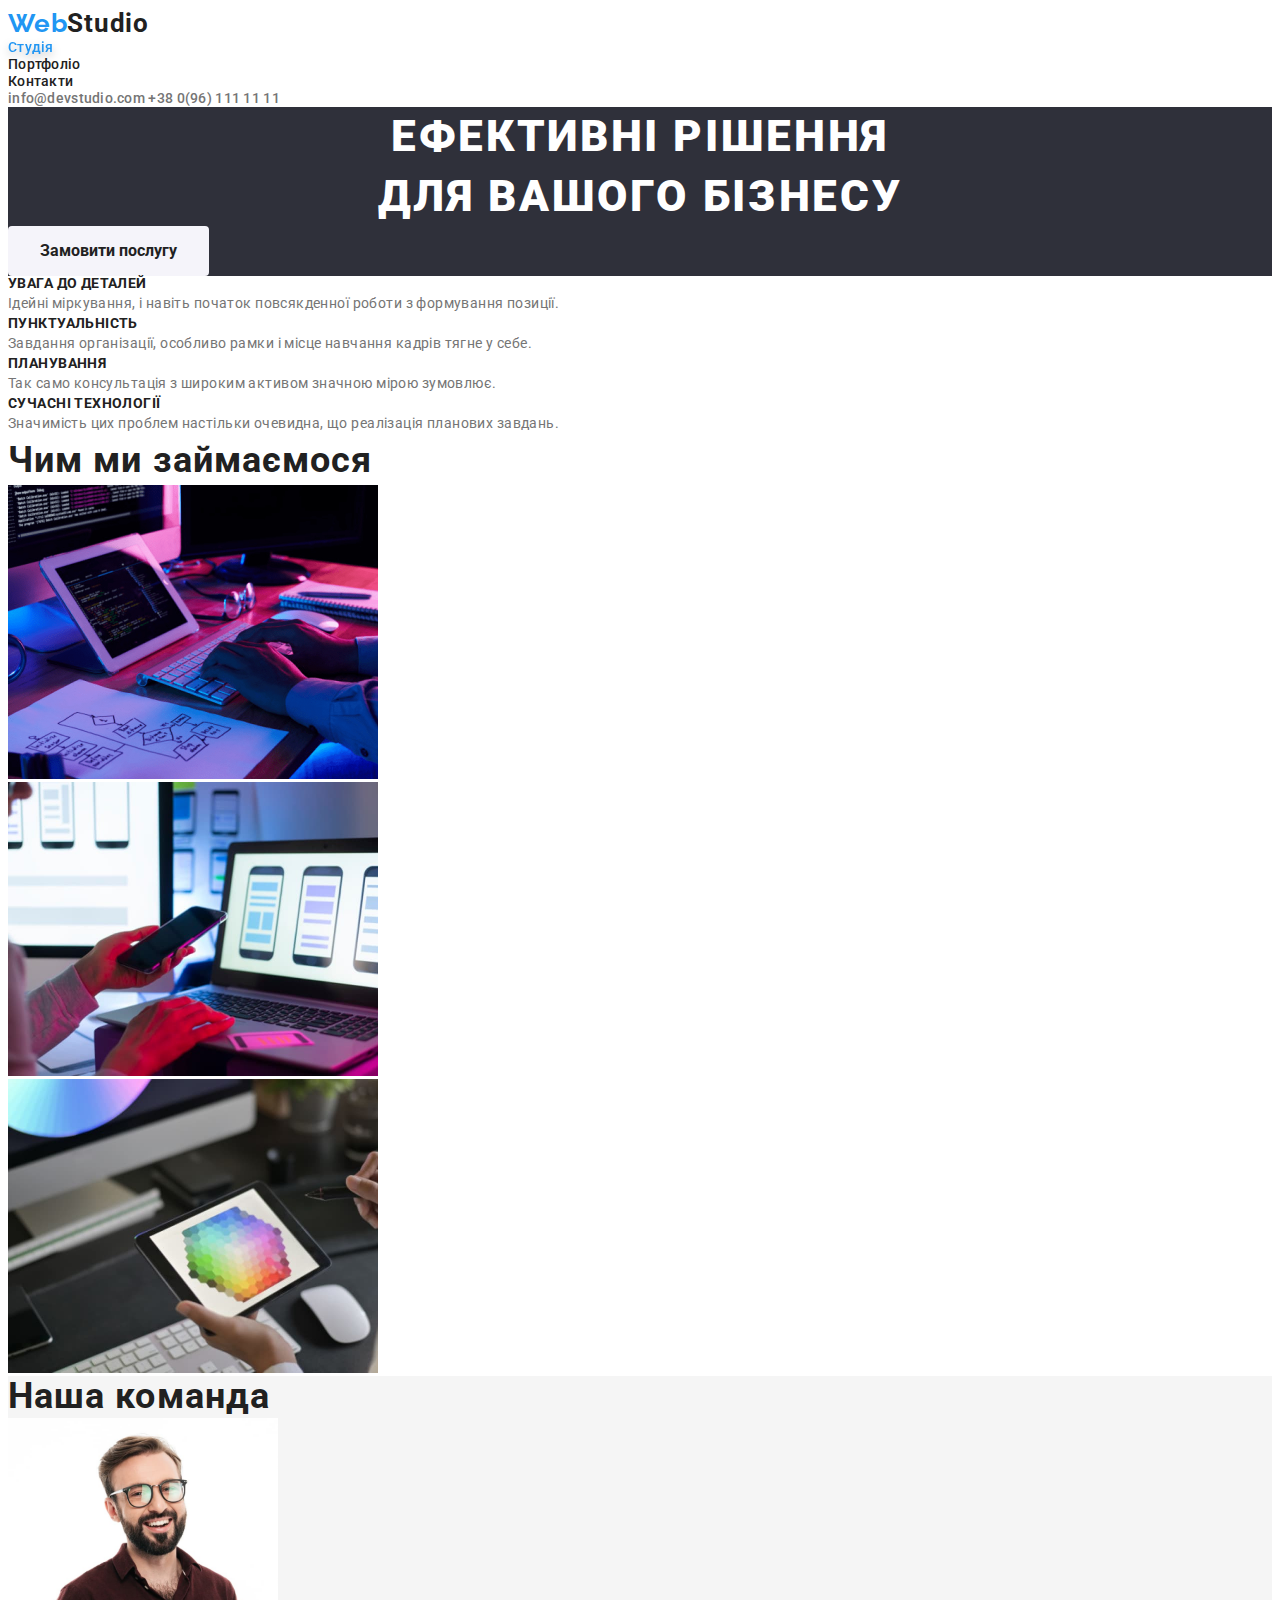
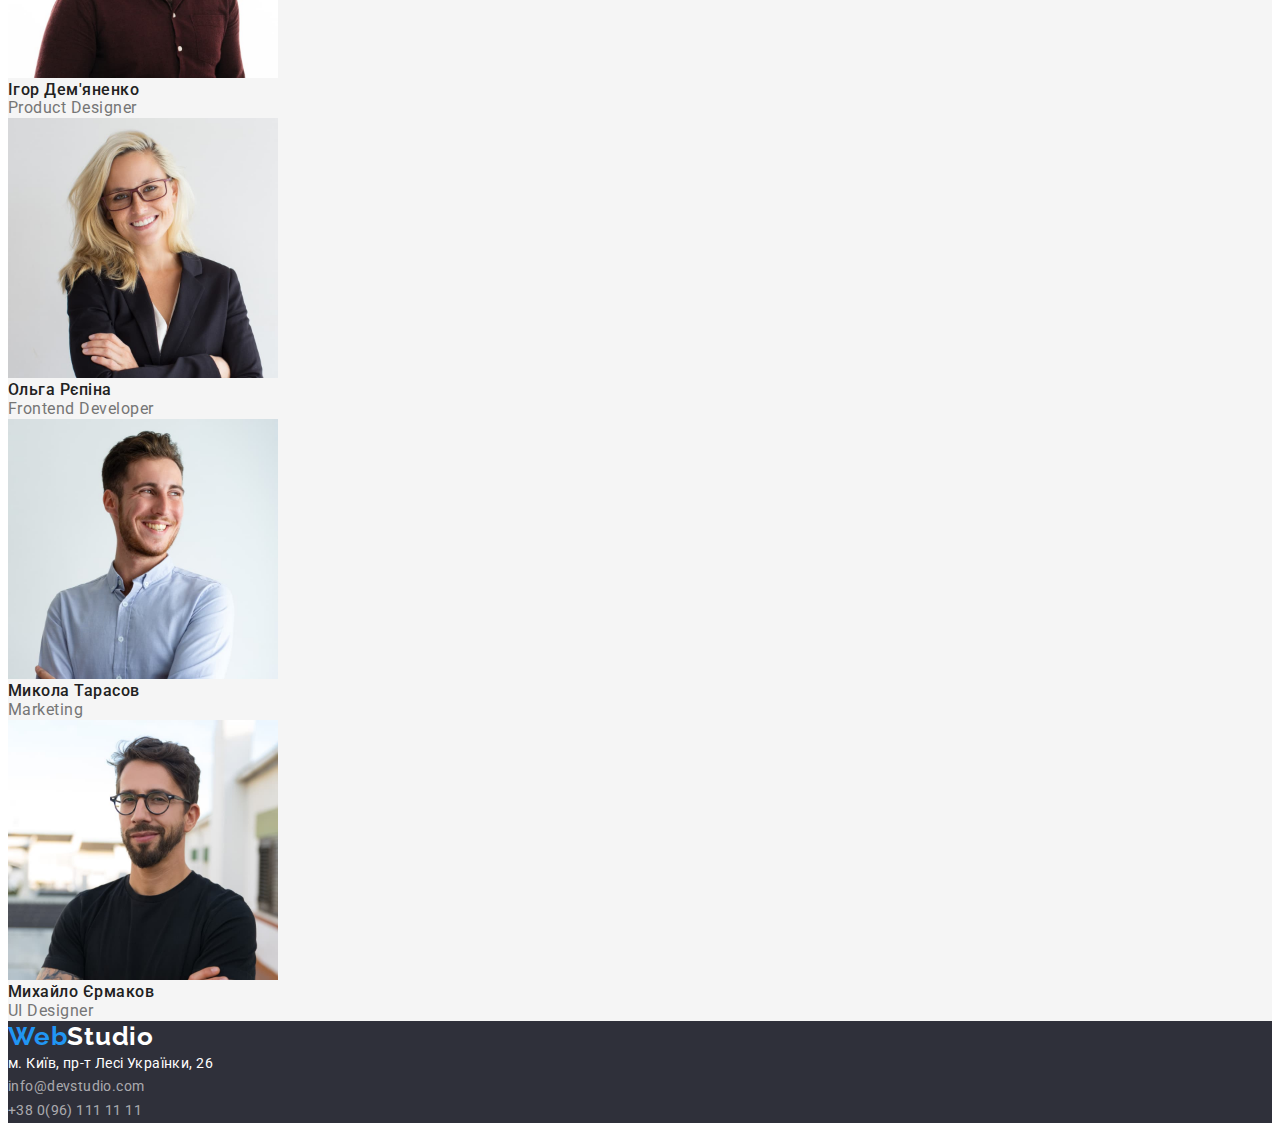
<file: index.html>
<!DOCTYPE html>
<html lang="en">
  <head>
    <meta charset="UTF-8" />
    <meta http-equiv="X-UA-Compatible" content="IE=edge" />
    <meta name="viewport" content="width=device-width, initial-scale=1.0" />
    <link rel="preconnect" href="https://fonts.googleapis.com" />
    <link rel="preconnect" href="https://fonts.gstatic.com" crossorigin />
    <link
      href="https://fonts.googleapis.com/css2?family=Raleway:wght@700&family=Roboto:wght@400;500;700;900&display=swap"
      rel="stylesheet"
    />
    <link
      rel="stylesheet"
      href="https://cdnjs.cloudflare.com/ajax/libs/modern-normalize/1.1.0/modern-normalize.min.css"
      integrity="sha512-wpPYUAdjBVSE4KJnH1VR1HeZfpl1ub8YT/NKx4PuQ5NmX2tKuGu6U/JRp5y+Y8XG2tV+wKQpNHVUX03MfMFn9Q=="
      crossorigin="anonymous"
      referrerpolicy="no-referrer"
    />

    <title>Document</title>
    <link rel="stylesheet" href="./css/styles.css" />
  </head>
  <body>
    <header>
      <div class="container">
        <nav class="header">
          <a class="logo-link" href="./index.html"
            ><span class="logo">Web</span><span class="topLogo">Studio</span></a
          >
          <ul class="list">
            <li><a href="index.html" class="menu-item active">Студія</a></li>
            <li><a href="./portfolio.html" class="menu-item">Портфоліо</a></li>
            <li><a href="#adress" class="menu-item">Контакти</a></li>
          </ul>
          <a href="mailto:info@devstudio.com" class="adress-item">info@devstudio.com</a>
          <a href="tel:+380961111111" class="adress-item">+38 0(96) 111 11 11</a>
        </nav>
      </div>
    </header>
    <section class="hero">
      <div class="container">
        <h1 class="hero-title">Ефективні рішення <br />для вашого бізнесу</h1>
        <button class="buttons">Замовити послугу</button>
      </div>
    </section>
    <main>
      <section>
        <ul class="list">
          <li>
            <h2 class="list-item-1">УВАГА ДО ДЕТАЛЕЙ</h2>
            <p class="list-item-text-1">
              Ідейні міркування, і навіть початок повсякденної роботи з формування позиції.
            </p>
          </li>
          <li>
            <h2 class="list-item-1">ПУНКТУАЛЬНІСТЬ</h2>
            <p class="list-item-text-1">
              Завдання організації, особливо рамки і місце навчання кадрів тягне у себе.
            </p>
          </li>
          <li>
            <h2 class="list-item-1">ПЛАНУВАННЯ</h2>
            <p class="list-item-text-1">
              Так само консультація з широким активом значною мірою зумовлює.
            </p>
          </li>
          <li>
            <h2 class="list-item-1">СУЧАСНІ ТЕХНОЛОГІЇ</h2>
            <p class="list-item-text-1">
              Значимість цих проблем настільки очевидна, що реалізація планових завдань.
            </p>
          </li>
        </ul>
        <h2 class="list-item-work">Чим ми займаємося</h2>
        <ul class="list">
          <li><img src="./images/picture1.jpg" alt="job" width="370" /></li>
          <li><img src="./images/picture2.jpg" alt="job" width="370" /></li>
          <li><img src="./images/picture3.jpg" alt="job" width="370" /></li>
        </ul>
      </section>
      <section class="team">
        <h2 class="team-title">Наша команда</h2>
        <ul class="list">
          <li>
            <img src="./images/team/ProductDesinger.jpg" alt="person" width="270" />
            <h3 class="name">Ігор Дем'яненко</h3>
            <p class="position">Product Designer</p>
          </li>
          <li>
            <img src="./images/team/FrontEnd.jpg" alt="person" width="270" />
            <h3 class="name">Ольга Рєпіна</h3>
            <p class="position">Frontend Developer</p>
          </li>
          <li>
            <img src="./images/team/Marketing.jpg" alt="person" width="270" />
            <h3 class="name">Микола Тарасов</h3>
            <p class="position">Marketing</p>
          </li>
          <li>
            <img src="./images/team/UI.jpg" alt="person" width="270" />
            <h3 class="name">Михайло Єрмаков</h3>
            <p class="position">UI Designer</p>
          </li>
        </ul>
      </section>
      <footer id="adress" class="footer">
        <a class="logo-link" href="./index.html"
          ><span class="logo">Web</span><span class="bottomLogo">Studio</span></a
        >
        <address>
          <ul>
            <li>
              <a
                class="adress-bottom-item"
                href="https://goo.gl/maps/Z4iLJCYcAJxJQqzbA"
                target="_blank"
                rel="noopener noreferrer"
                >м. Київ, пр-т Лесі Українки, 26
              </a>
            </li>
            <li><a href="mailto:info@devstudio.com" class="e-mail">info@devstudio.com</a></li>
            <li><a href="tel:+380961111111" class="phone">+38 0(96) 111 11 11</a></li>
          </ul>
        </address>
      </footer>
    </main>
  </body>
</html>
</file>
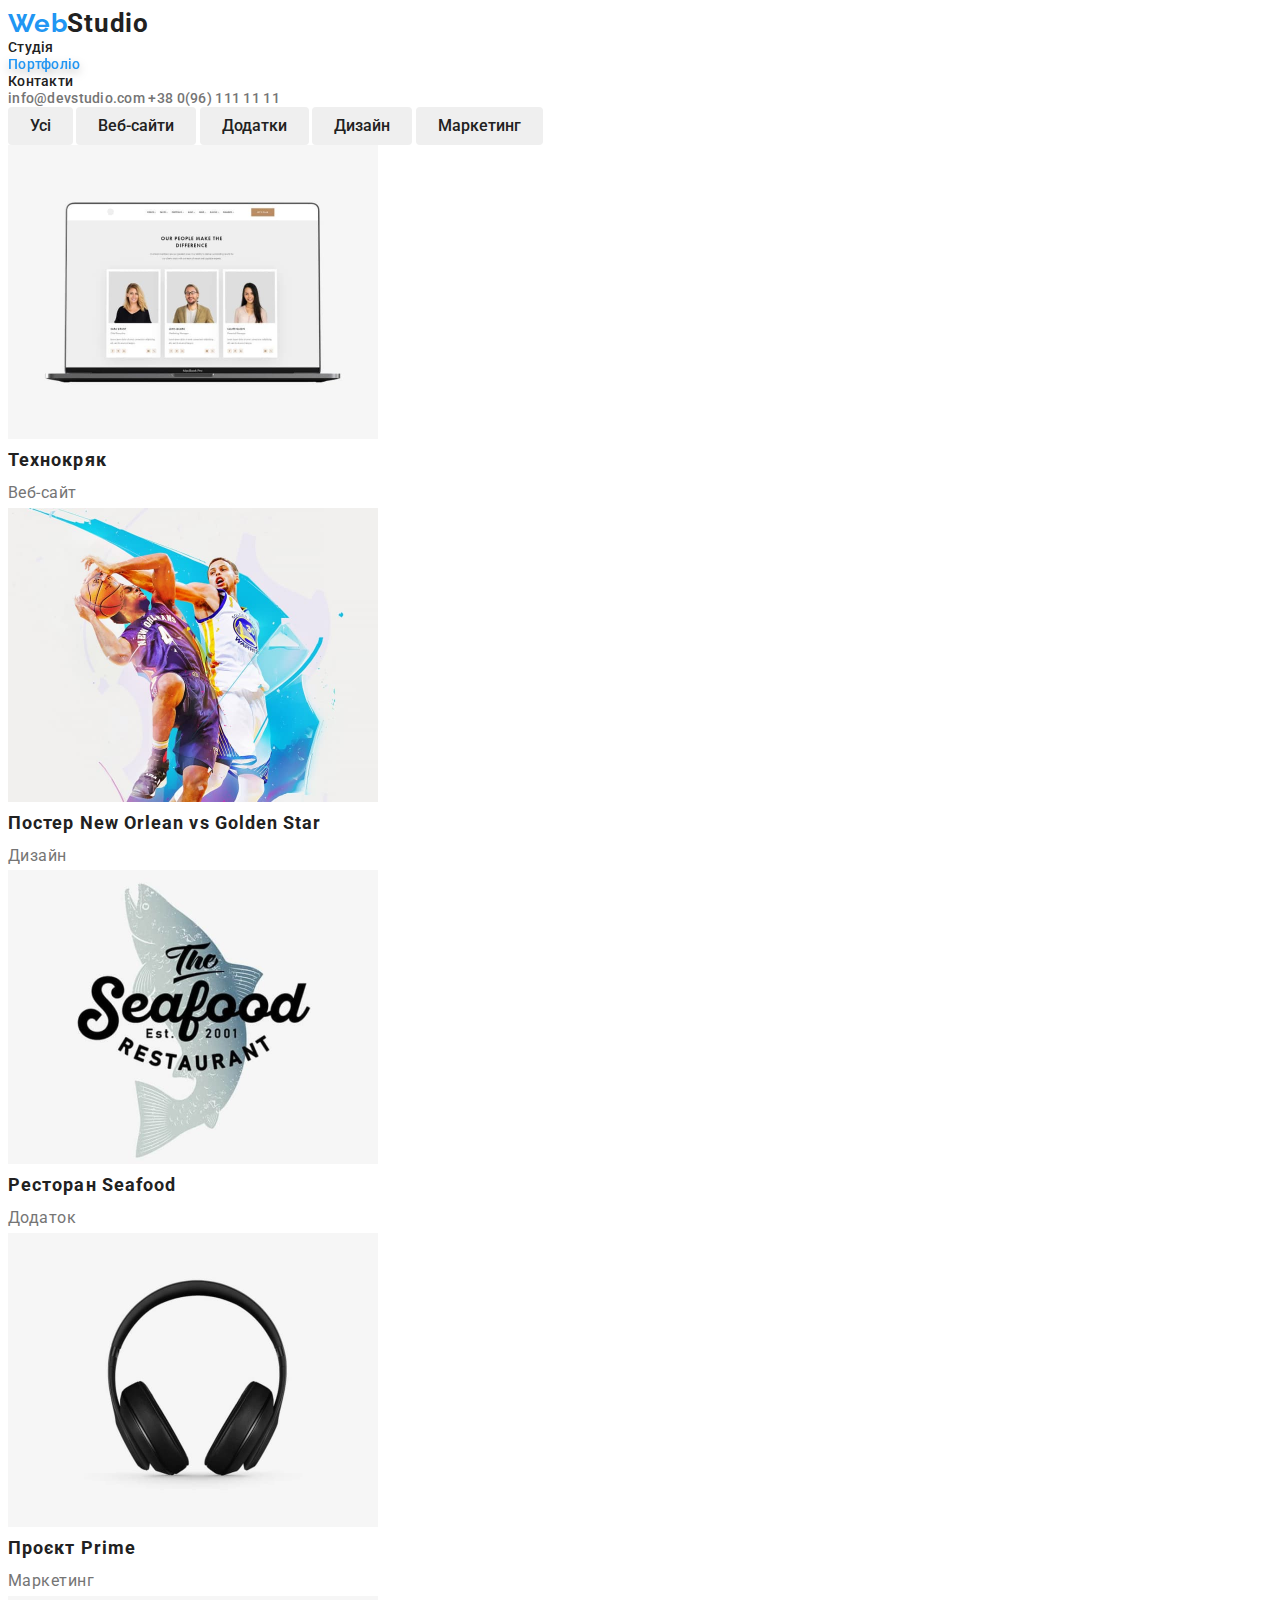
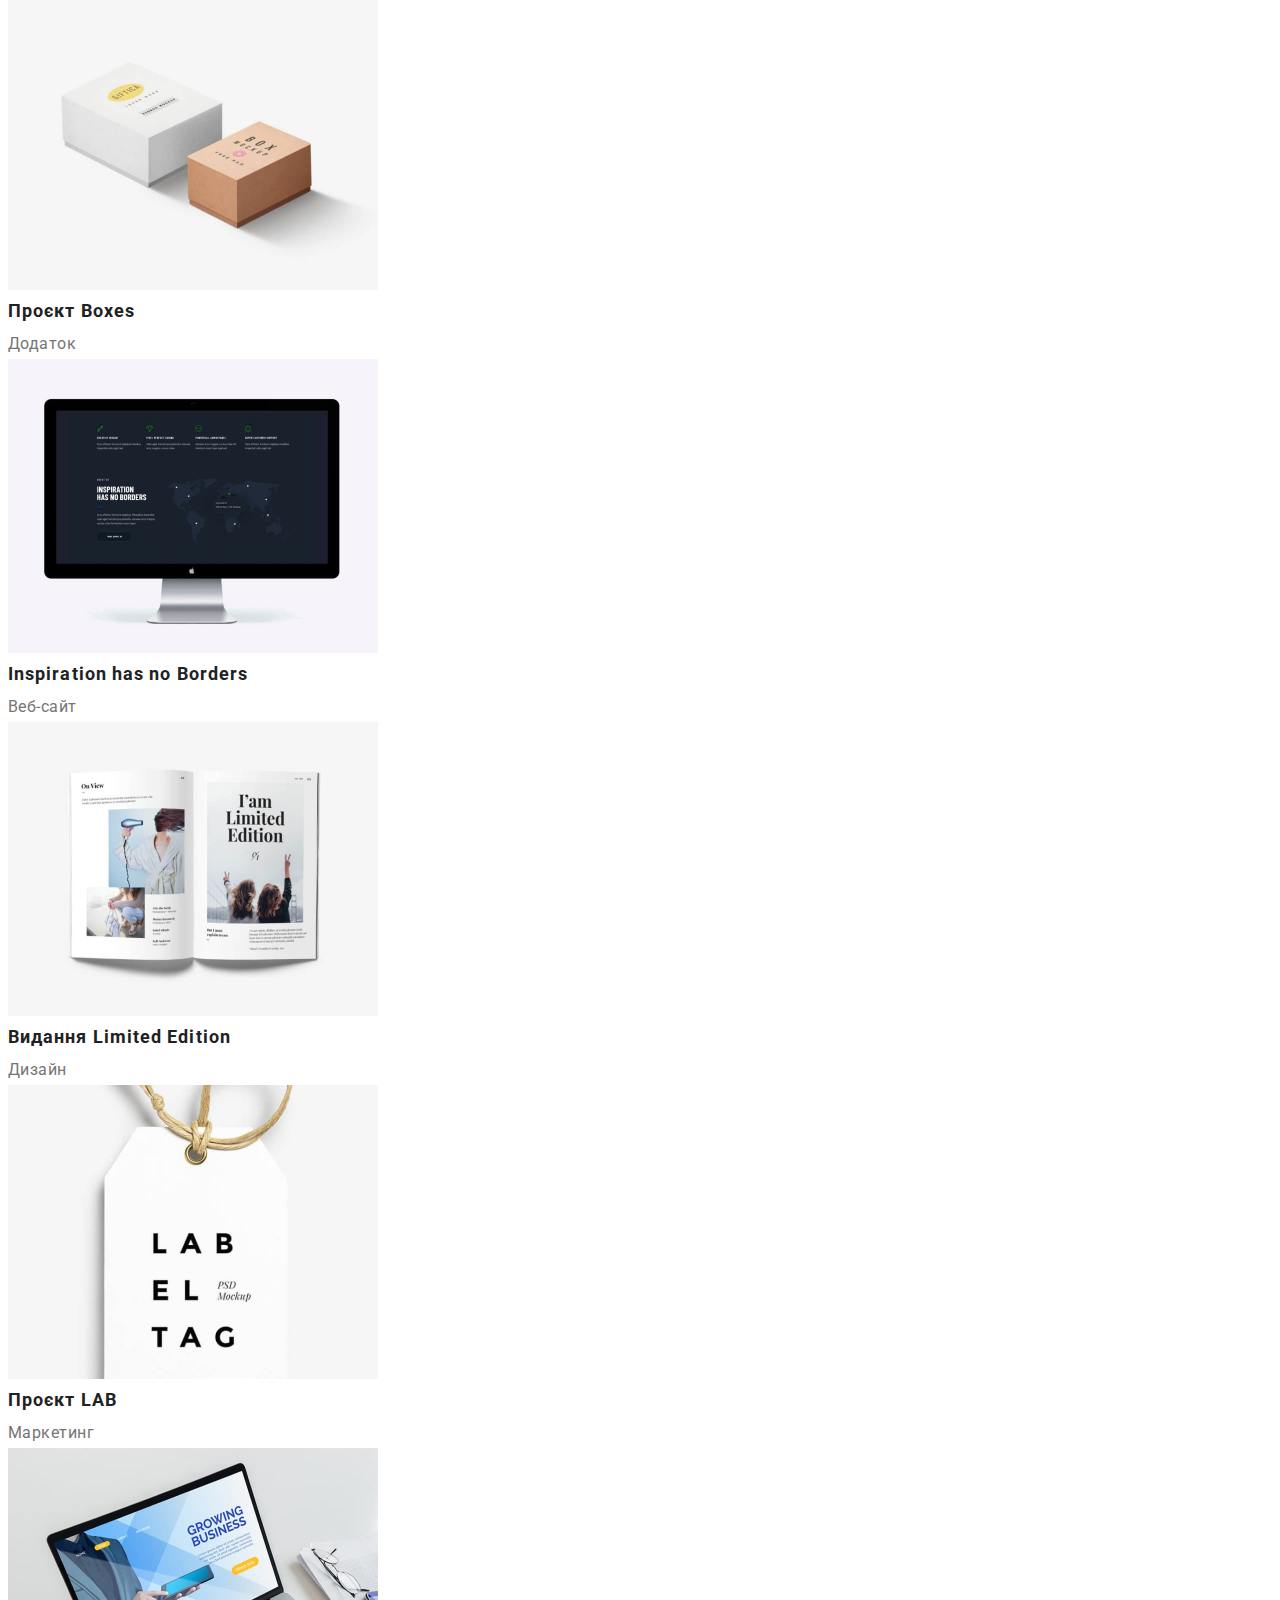
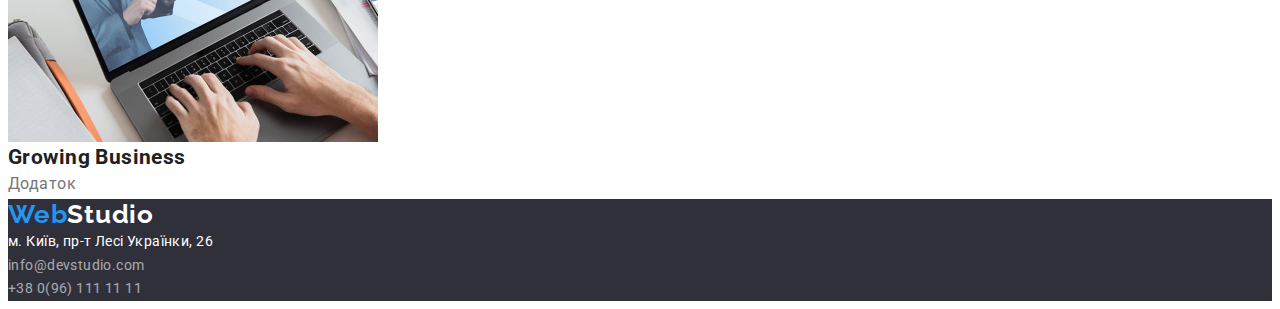
<file: portfolio.html>
<!DOCTYPE html>
<html lang="en">
  <head>
    <meta charset="UTF-8" />
    <meta http-equiv="X-UA-Compatible" content="IE=edge" />
    <meta name="viewport" content="width=device-width, initial-scale=1.0" />
    <link rel="preconnect" href="https://fonts.googleapis.com" />
    <link rel="preconnect" href="https://fonts.gstatic.com" crossorigin />
    <link
      href="https://fonts.googleapis.com/css2?family=Raleway:wght@700&family=Roboto:wght@400;500;700;900&display=swap"
      rel="stylesheet"
    />
    <link
      rel="stylesheet"
      href="https://cdnjs.cloudflare.com/ajax/libs/modern-normalize/1.1.0/modern-normalize.min.css"
      integrity="sha512-wpPYUAdjBVSE4KJnH1VR1HeZfpl1ub8YT/NKx4PuQ5NmX2tKuGu6U/JRp5y+Y8XG2tV+wKQpNHVUX03MfMFn9Q=="
      crossorigin="anonymous"
      referrerpolicy="no-referrer"
    />

    <title>Document</title>
    <link rel="stylesheet" href="./css/styles.css" />
  </head>
  <body>
    <header>
      <div class="container">
        <a class="logo-link" href="./index.html"
          ><span class="logo">Web</span><span class="topLogo">Studio</span></a
        >
        <ul class="list">
          <li><a href="index.html" class="menu-item">Студія</a></li>
          <li><a href="./portfolio.html" class="menu-item active">Портфоліо</a></li>
          <li><a href="#adress" class="menu-item">Контакти</a></li>
        </ul>
        <a href="mailto:info@devstudio.com" class="adress-item">info@devstudio.com</a>
        <a href="tel:+380961111111" class="adress-item">+38 0(96) 111 11 11</a>
      </div>
    </header>
    <main>
      <section>
        <h1></h1>
        <nav class="filter">
          <button class="buttons-filter">Усі</button>
          <button class="buttons-filter">Веб-сайти</button>
          <button class="buttons-filter">Додатки</button>
          <button class="buttons-filter">Дизайн</button>
          <button class="buttons-filter">Маркетинг</button>
        </nav>
        <ul class="list">
          <li>
            <img src="./images/portfolio/techno.jpg" alt="projects" width="370" />
            <h2 class="list-item-2">Технокряк</h2>
            <p class="list-item-text-2">Веб-сайт</p>
          </li>
          <li>
            <img src="./images/portfolio/poster.jpg" alt="projects" width="370" />
            <h2 class="list-item-2">Постер New Orlean vs Golden Star</h2>
            <p class="list-item-text-2">Дизайн</p>
          </li>
          <li>
            <img src="./images/portfolio/restaurant.jpg" alt="projects" width="370" />
            <h2 class="list-item-2">Ресторан Seafood</h2>
            <p class="list-item-text-2">Додаток</p>
          </li>
          <li>
            <img src="./images/portfolio/prime.jpg" alt="projects" width="370" />
            <h2 class="list-item-2">Проєкт Prime</h2>
            <p class="list-item-text-2">Маркетинг</p>
          </li>
          <li>
            <img src="./images/portfolio/boxes.jpg" alt="projects" width="370" />
            <h2 class="list-item-2">Проєкт Boxes</h2>
            <p class="list-item-text-2">Додаток</p>
          </li>
          <li>
            <img src="./images/portfolio/inspiration.jpg" alt="projects" width="370" />
            <h2 class="list-item-2">Inspiration has no Borders</h2>
            <p class="list-item-text-2">Веб-сайт</p>
          </li>
          <li>
            <img src="./images/portfolio/edition.jpg" alt="projects" width="370" />
            <h2 class="list-item-2">Видання Limited Edition</h2>
            <p class="list-item-text-2">Дизайн</p>
          </li>
          <li>
            <img src="./images/portfolio/lab.jpg" alt="projects" width="370" />
            <h2 class="list-item-2">Проєкт LAB</h2>
            <p class="list-item-text-2">Маркетинг</p>
          </li>
          <li>
            <img src="./images/portfolio/business.jpg" alt="projects" width="370" />
            <h2>Growing Business</h2>
            <p class="list-item-text-2">Додаток</p>
          </li>
        </ul>
      </section>
      <footer id="adress" class="footer">
        <a class="logo-link" href="./index.html"
          ><span class="logo">Web</span><span class="bottomLogo">Studio</span></a
        >
        <address>
          <ul>
            <li>
              <a
                class="adress-bottom-item"
                href="https://goo.gl/maps/Z4iLJCYcAJxJQqzbA"
                target="_blank"
                rel="noopener noreferrer"
                >м. Київ, пр-т Лесі Українки, 26
              </a>
            </li>
            <li><a href="mailto:info@devstudio.com" class="e-mail">info@devstudio.com</a></li>
            <li><a href="tel:+380961111111" class="phone">+38 0(96) 111 11 11</a></li>
          </ul>
        </address>
      </footer>
    </main>
  </body>
</html>
</file>
<file: css/styles.css>
:root {
  /*index.html bg colors*/
  --main-background-color: #ffffff;
  --header-background-color: #ffffff;
  --hero-bg-color: #2f303a;
  --team-background-color: #f5f5f5;
  --team-bg-color: #f5f4fa;

  /*index.html text colors*/

  --main-text-color: #212121;
  --secondary-text-color: #757575;
  --accent-color: #2196f3;
  --hero-text-color: #ffffff;
  --address-text-color: 757575;
  --address-footer-text-color: rgba(255, 255, 255, 0.6);
  --address-text-accent-color: #2196f3;

  --header-text-color: #212121;
  --header-text-accent-color: #2196f3;
}

p,
h1,
h2,
h3,
h4,
h5,
h6 {
  margin: 0;
}

ul {
  margin: 0;
  padding-left: 0;
}
/* 
.container {
  width: 1200px;
  padding-left: 15px;
  padding-right: 15px;
  margin: 0 auto;
  outline: 2px solid salmon;
} */

/* margin-left: auto;
  margin-right: auto; то же самое что и margin: 0 auto; */

/*--common design elements--загальні елементи оформлення--*/
body {
  font-family: 'Roboto', sans-serif;
  font-size: 14px;
  letter-spacing: 0.03em;
  background-color: var(--main-background-color);
  color: var(--main-text-color);
}

a {
  text-decoration: none;
}

p {
  color: var(--secondary-text-color);
  font-size: 14px;
}

.list {
  list-style: none;
}

.link {
  text-decoration: none;
}

.buttons {
  font-weight: 700;
  font-size: 16px;
  line-height: 1.87;
  font-family: inherit;
  background-color: #f5f4fa;
  color: #212121;
  padding: 10px 32px;
  border: none;
  border-radius: 4px;
  cursor: pointer;
}

.buttons-filter {
  font-weight: 500;
  font-size: 16px;
  line-height: 1.62;
  font-family: inherit;
  border: none;

  color: #212121;
  padding: 6px 22px;
  border-radius: 4px;
  cursor: pointer;
}

.buttons:hover,
.buttons:focus {
  color: #ffffff;
  background-color: #2196f3;
  box-shadow: 0px 4px 4px rgba(0, 0, 0, 0.15);
}
.buttons-filter:hover,
.buttons-filter:focus {
  background-color: #2196f3;
  color: #ffffff;
  box-shadow: 0px 4px 4px rgba(0, 0, 0, 0.15);
}

/*----------------------------HEADER-------------------------------*/

.header {
  background-color: var(--header-bg-color);
}

.logo-link {
  font-weight: 700;
  font-size: 26px;
  line-height: 1.19;

  letter-spacing: 0.03em;
}

.logo {
  font-family: 'Raleway';
  color: var(--accent-color);
}

.topLogo {
  color: var(--main-text-color);
}

.menu-item {
  color: var(--main-text-color);
  font-style: normal;
  font-weight: 500;
  font-size: 14px;
  line-height: 1.14;
  letter-spacing: 0.02em;
}

.menu-item:hover,
.menu-item:focus,
.menu-item.active {
  color: var(--header-text-accent-color);
  filter: drop-shadow(0px 4px 4px rgba(0, 0, 0, 0.25));
}

.adress-item {
  font-weight: 500;
  font-size: 14px;
  line-height: 1.14;
  letter-spacing: 0.02em;

  color: #757575;
}

.adress-item:hover,
.adress-item:focus {
  color: var(--address-text-accent-color);
}

/*------------------HERO------------------------*/

.hero {
  background-color: var(--hero-bg-color);
  color: var(--hero-text-color);
}

.hero-title {
  font-weight: 900;
  font-size: 44px;
  line-height: 1.36;
  text-align: center;
  letter-spacing: 0.06em;
  text-transform: uppercase;
  color: #ffffff;
}

/*------------------MAIN and Main portfolio-----------------*/
.list-item-1 {
  font-weight: 700;
  font-size: 14px;
  line-height: 1.14;
  letter-spacing: 0.03em;
  text-transform: uppercase;

  color: #212121;
}

.list-item-text-1 {
  font-size: 14px;
  line-height: 1.71;
  letter-spacing: 0.03em;

  color: #757575;
}

.list-item-2 {
  font-weight: 700;
  font-size: 18px;
  line-height: 2;
  letter-spacing: 0.06em;

  color: #212121;
}

.list-item-text-2 {
  font-size: 16px;
  line-height: 1.87;
  letter-spacing: 0.03em;

  color: #757575;
}
.list-item-work {
  font-weight: 700;
  font-size: 36px;
  line-height: 1.36;
  letter-spacing: 0.03em;
}
/*------------------TEAM-------------------------*/

.team {
  background-color: var(--team-background-color);
}

.team-title {
  font-weight: 700;
  font-size: 36px;
  line-height: 1.16;
  letter-spacing: 0.03em;
  color: #212121;
}

.name {
  font-weight: 500;
  font-size: 16px;
  line-height: 1.18;
  letter-spacing: 0.03em;
  color: #212121;
}

.position {
  font-size: 16px;
  line-height: 1.18;
  letter-spacing: 0.03em;
  color: #757575;
}

/*--------------------FOOTER-----------------*/
address {
  font-style: normal;
}

.footer {
  background-color: #2f303a;
}

.bottomLogo {
  font-family: 'Raleway';
  color: var(--hero-text-color);
}

.adress-bottom-item {
  font-size: 14px;
  line-height: 1.7;
  letter-spacing: 0.03em;
  color: #ffffff;
}

.e-mail {
  font-size: 14px;
  line-height: 1.7;
  letter-spacing: 0.03em;
  color: rgba(255, 255, 255, 0.6);
}
.phone {
  font-size: 14px;
  line-height: 1.7;
  letter-spacing: 0.03em;
  color: rgba(255, 255, 255, 0.6);
}
.adress-bottom-item:hover,
.adress-bottom-item:focus,
.e-mail:focus,
.e-mail:hover,
.phone:focus,
.phone:hover {
  color: var(--address-text-accent-color);
}
</file>
